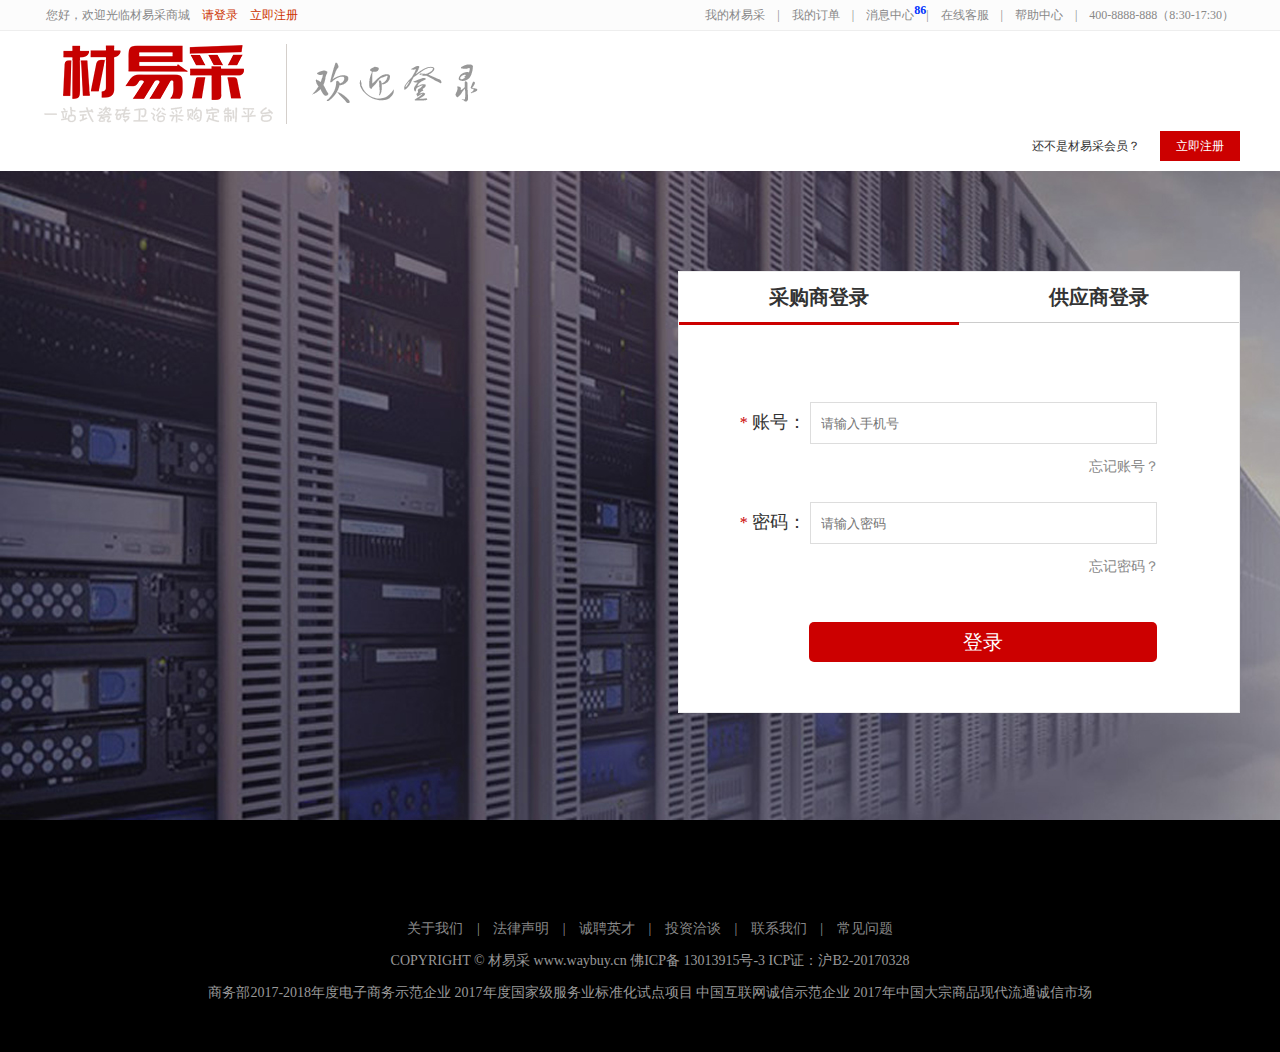
<file: login.html>
<!DOCTYPE html>
<html lang="zh">
<head>
    <meta charset="UTF-8">
    <title>登录——材易采</title>
    <link rel="stylesheet" href="css/header.css">
    <link rel="stylesheet" href="css/footer.css">
    <link rel="stylesheet" href="css/login.css">
</head>
<body>
<!--页面头部-->
<header>
    <!--顶部导航-->
    <nav class="topNav">
        <div class="w1200">
            <ul class="lt">
                <li>您好，欢迎光临材易采商城</li>
                <li><a href="#" style="color: #c30">请登录</a></li>
                <li><a href="register.html" style="color: #c30">立即注册</a></li>
            </ul>
            <ul class="rt">
                <li><a href="#">我的材易采</a></li>
                <li>|</li>
                <li><a href="#">我的订单</a></li>
                <li>|</li>
                <li class="padding-right:20px;">
                    <a href="#">
                        消息中心
                        <div class="msg_num">86</div>
                    </a>
                </li>
                <li>|</li>
                <li><a href="#">在线客服</a></li>
                <li>|</li>
                <li><a href="#">帮助中心</a></li>
                <li>|</li>
                <li>400-8888-888（8:30-17:30）</li>
            </ul>
        </div>
    </nav>
</header>
<!--登录页面 logo部分-->
<div class="login-img-box w1200">
    <a href="index.html"><img class="login-logo-img" src="img/login-logo.png" alt="欢迎登录"></a>
</div>
<!--注册按钮-->
<div class="login-register-box w1200">
    <div class="register">
        还不是材易采会员？<a href="register.html">立即注册</a>
    </div>
</div>
<!--主要内容-->
<div class="container-box">
    <!--登录表单-->
    <div class="container w1200">
        <div class="login-box">
            <div class="login-box-header">
                <div class="on">采购商登录</div>
                <div class="">供应商登录</div>
            </div>
            <div class="login-form">
                <ul>
                    <li>
                        <span><em>*</em> 账号：</span>
                        <input id="userName" name="userName" type="text" class="login-text" placeholder="请输入手机号">
                        <p><a href="#">忘记账号？</a></p>
                    </li>
                    <li>
                        <span><em>*</em> 密码：</span>
                        <input id="password" name="password" type="password" class="login-text" placeholder="请输入密码">
                        <p><a href="#">忘记密码？</a></p>
                    </li>
                    <li><a id="loginBtn" href="javascript:void(0);">登录</a></li>
                </ul>
            </div>
        </div>
    </div>
</div>
<!--页面底部-->
<footer>
    <!--底部导航-->
    <div class="foot_b">
        <div class="w1200">
            <!--版权信息-->
            <div class="copyright">
                <p>
                    <span><a href="#">关于我们</a></span>
                    <span>|</span>
                    <span><a href="#">法律声明</a></span>
                    <span>|</span>
                    <span><a href="#">诚聘英才</a></span>
                    <span>|</span>
                    <span><a href="#">投资洽谈</a></span>
                    <span>|</span>
                    <span><a href="#">联系我们</a></span>
                    <span>|</span>
                    <span><a href="#">常见问题</a></span>
                </p>
                <p>COPYRIGHT © 材易采 www.waybuy.cn 佛ICP备 13013915号-3 ICP证：沪B2-20170328</p>
                <p>商务部2017-2018年度电子商务示范企业 2017年度国家级服务业标准化试点项目 中国互联网诚信示范企业 2017年中国大宗商品现代流通诚信市场</p>
            </div>
        </div>
    </div>
</footer>
<script src="js/jquery-3.2.1.min.js"></script>
<script>
    'use strict';
    $(function () {
        $('.login-box-header>div').click(function () {
            $(this).addClass('on').siblings().removeClass('on');
            if ($(this).text() === '供应商登录') {
                $('#userName').attr('placeholder', '请输入企业名');
            } else {
                $('#userName').attr('placeholder', '请输入手机号');
            }
        })
    });
</script>
</body>
</html>
</file>
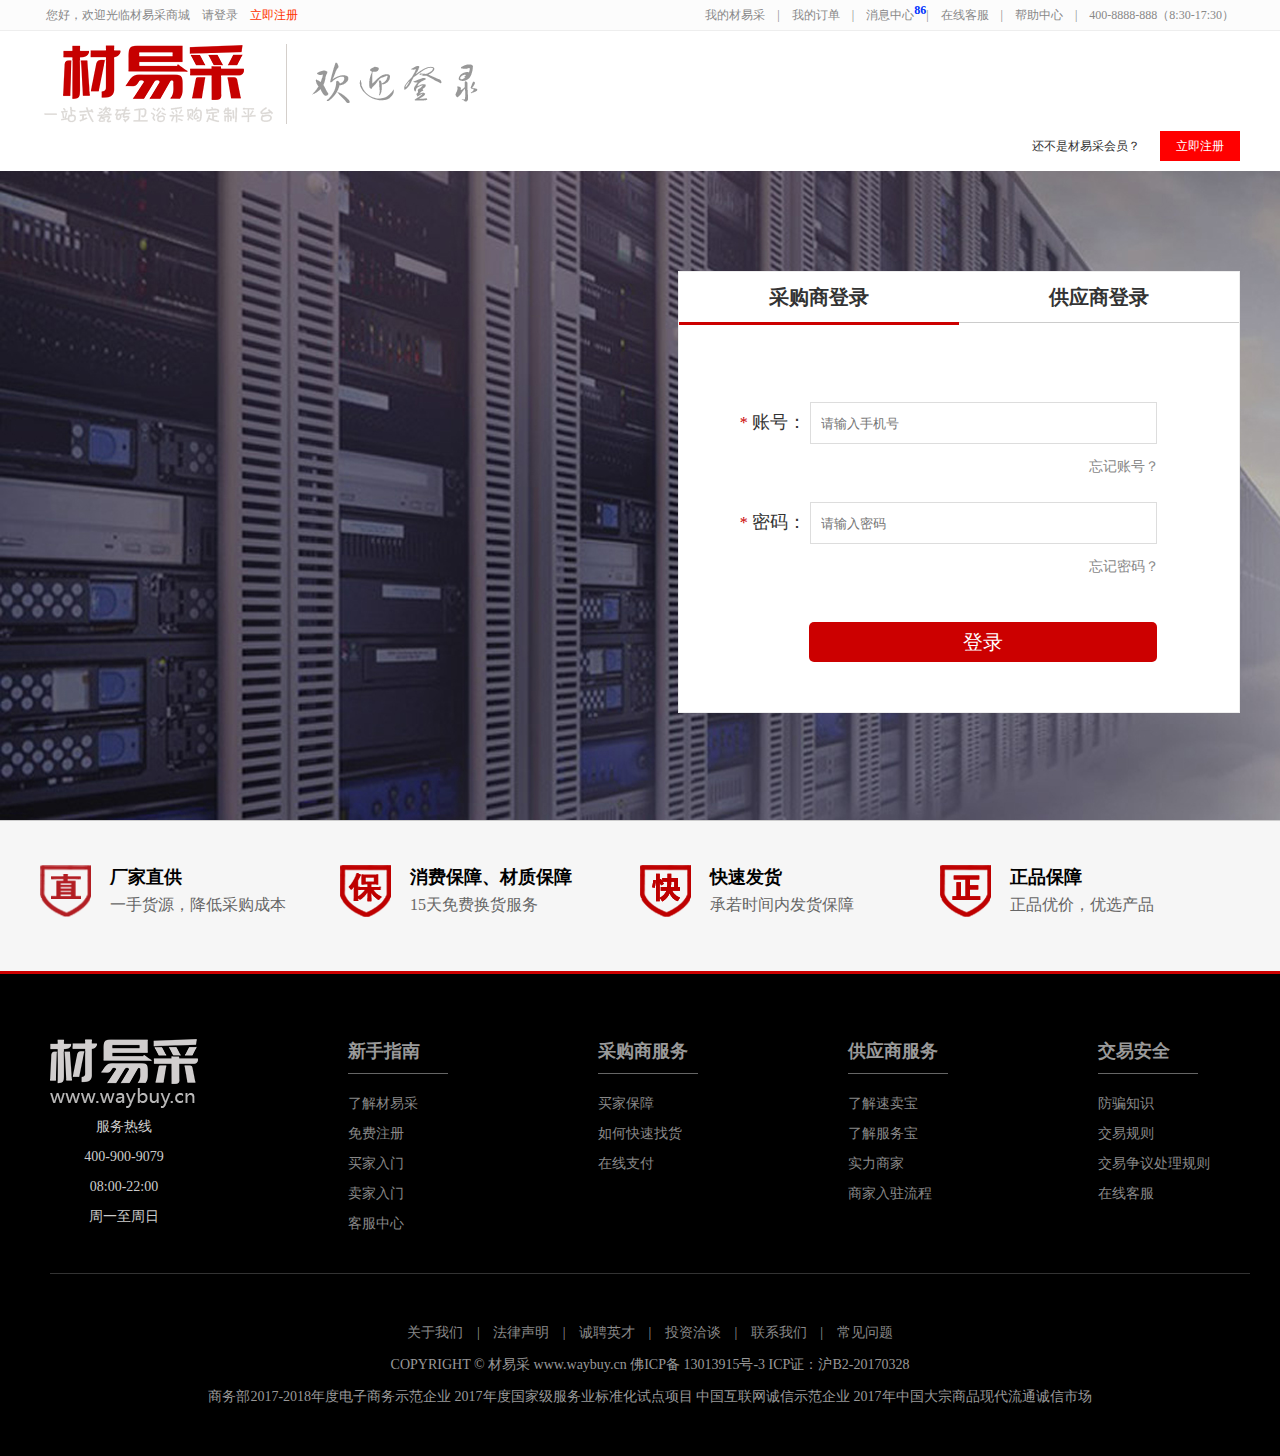
<file: Login.html>
<!DOCTYPE html>
<html lang="zh">
<head>
    <meta charset="UTF-8">
    <title>登录——材易采</title>
    <link rel="stylesheet" href="css/header.css">
    <link rel="stylesheet" href="css/footer.css">
    <link rel="stylesheet" href="css/Login.css">
</head>
<body>
<!--页面头部-->
<header>
    <!--顶部导航-->
    <nav class="topNav">
        <div class="w1200">
            <ul class="lt">
                <li>您好，欢迎光临材易采商城</li>
                <li><a href="#">请登录</a></li>
                <li><a href="#" style="color: #f30">立即注册</a></li>
            </ul>
            <ul class="rt">
                <li><a href="#">我的材易采</a></li>
                <li>|</li>
                <li><a href="#">我的订单</a></li>
                <li>|</li>
                <li class="padding-right:20px;">
                    <a href="#">
                        消息中心
                        <div class="msg_num">86</div>
                    </a>
                </li>
                <li>|</li>
                <li><a href="#">在线客服</a></li>
                <li>|</li>
                <li><a href="#">帮助中心</a></li>
                <li>|</li>
                <li>400-8888-888（8:30-17:30）</li>
            </ul>
        </div>
    </nav>
</header>
<!--登录页面 logo部分-->
<div class="login-img-box w1200">
    <a href="#"><img class="login-logo-img" src="img/login-logo.png" alt="欢迎登录"></a>
</div>
<!--注册按钮-->
<div class="login-register-box w1200">
    <div class="register">
        还不是材易采会员？<a href="#">立即注册</a>
    </div>
</div>
<!--主要内容-->
<div class="container-box">
    <!--登录表单-->
    <div class="container w1200">
        <div class="login-box">
            <div class="login-box-header">
                <div class="on">采购商登录</div>
                <div class="">供应商登录</div>
            </div>
            <div class="login-form">
                <ul>
                    <li>
                        <span><em>*</em> 账号：</span>
                        <input id="userName" name="userName" type="text" class="login-text" placeholder="请输入手机号">
                        <p><a href="#">忘记账号？</a></p>
                    </li>
                    <li>
                        <span><em>*</em> 密码：</span>
                        <input id="password" name="password" type="password" class="login-text" placeholder="请输入密码">
                        <p><a href="#">忘记密码？</a></p>
                    </li>
                    <li><a id="loginBtn" href="javascript:void(0);">登录</a></li>
                </ul>
            </div>
        </div>
    </div>
</div>
<!--页面底部-->
<footer>
    <!--直、保、快、正-->
    <div class="foot_a">
        <ul class="w1200 h150">
            <li>
                <span>厂家直供</span>
                <p>一手货源，降低采购成本</p>
            </li>
            <li>
                <img src="img/icon-bb.png" alt="">
                <span>消费保障、材质保障</span>
                <p>15天免费换货服务</p>
            </li>
            <li>
                <img src="img/icon-kk.png" alt="">
                <span>快速发货</span>
                <p>承若时间内发货保障</p>
            </li>
            <li style="margin-right: 0">
                <img src="img/icon-zzz.png" alt="">
                <span>正品保障</span>
                <p>正品优价，优选产品</p>
            </li>
        </ul>
    </div>
    <!--底部导航-->
    <div class="foot_b">
        <div class="w1200">
            <!--导航链接-->
            <ul class="group_list">
                <li class="group_item footer-logo">
                    <a href="#"><img src="img/footer-logo.png" alt="logo"></a>
                    <ul>
                        <li>服务热线</li>
                        <li>400-900-9079</li>
                        <li>08:00-22:00</li>
                        <li>周一至周日</li>
                    </ul>
                </li>
                <li class="group_item">
                    <h2>新手指南</h2>
                    <ul>
                        <li><a href="#">了解材易采</a></li>
                        <li><a href="#">免费注册</a></li>
                        <li><a href="#">买家入门</a></li>
                        <li><a href="#">卖家入门</a></li>
                        <li><a href="#">客服中心</a></li>
                    </ul>
                </li>
                <li class="group_item">
                    <h2>采购商服务</h2>
                    <ul>
                        <li><a href="#">买家保障</a></li>
                        <li><a href="#">如何快速找货</a></li>
                        <li><a href="#">在线支付</a></li>
                    </ul>
                </li>
                <li class="group_item">
                    <h2>供应商服务</h2>
                    <ul>
                        <li><a href="#">了解速卖宝</a></li>
                        <li><a href="#">了解服务宝</a></li>
                        <li><a href="#">实力商家</a></li>
                        <li><a href="#">商家入驻流程</a></li>
                    </ul>
                </li>
                <li class="group_item" style="margin-right: 0">
                    <h2>交易安全</h2>
                    <ul>
                        <li><a href="#">防骗知识</a></li>
                        <li><a href="#">交易规则</a></li>
                        <li><a href="#">交易争议处理规则</a></li>
                        <li><a href="#">在线客服</a></li>
                    </ul>
                </li>
            </ul>
            <!--版权信息-->
            <div class="copyright">
                <p>
                    <span><a href="#">关于我们</a></span>
                    <span>|</span>
                    <span><a href="#">法律声明</a></span>
                    <span>|</span>
                    <span><a href="#">诚聘英才</a></span>
                    <span>|</span>
                    <span><a href="#">投资洽谈</a></span>
                    <span>|</span>
                    <span><a href="#">联系我们</a></span>
                    <span>|</span>
                    <span><a href="#">常见问题</a></span>
                </p>
                <p>COPYRIGHT © 材易采 www.waybuy.cn 佛ICP备 13013915号-3 ICP证：沪B2-20170328</p>
                <p>商务部2017-2018年度电子商务示范企业 2017年度国家级服务业标准化试点项目 中国互联网诚信示范企业 2017年中国大宗商品现代流通诚信市场</p>
            </div>
        </div>
    </div>
</footer>
<script src="js/jquery-3.2.1.min.js"></script>
<script>
    'use strict';
    $(function () {
        $('.login-box-header>div').click(function () {
            $(this).addClass('on').siblings().removeClass('on');
            if ($(this).text() === '供应商登录') {
                $('#userName').attr('placeholder', '请输入企业名');
            } else {
                $('#userName').attr('placeholder', '请输入手机号');
            }
        })
    });
</script>
</body>
</html>
</file>
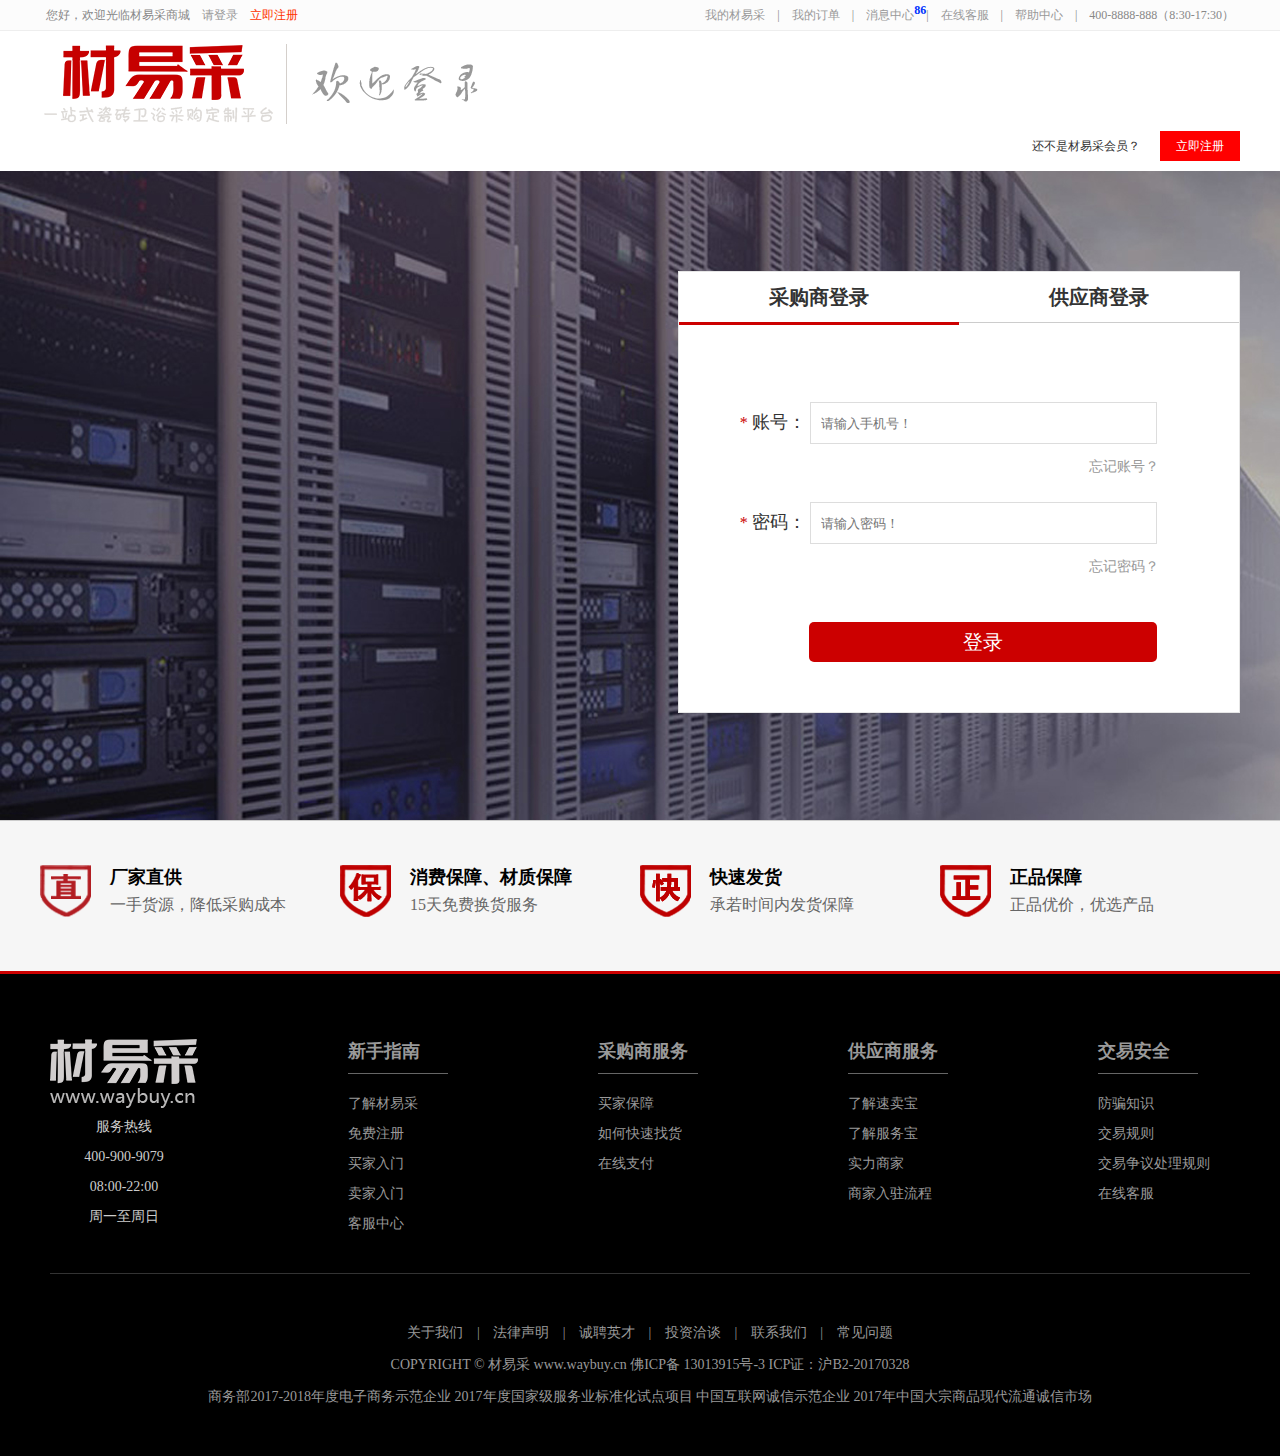
<file: LoginRegister.html>
<!DOCTYPE html>
<html lang="zh">
<head>
    <meta charset="UTF-8">
    <title>登录</title>
    <link rel="stylesheet" href="css/header.css">
    <link rel="stylesheet" href="css/footer.css">
    <link rel="stylesheet" href="css/LoginRegister.css">
</head>
<body>
<!--页面头部-->
<header>
    <!--顶部导航-->
    <nav class="topNav">
        <div class="w1200">
            <ul class="lt">
                <li>您好，欢迎光临材易采商城</li>
                <li><a href="#">请登录</a></li>
                <li><a href="#" style="color: #f30">立即注册</a></li>
            </ul>
            <ul class="rt">
                <li><a href="#">我的材易采</a></li>
                <li>|</li>
                <li><a href="#">我的订单</a></li>
                <li>|</li>
                <li class="padding-right:20px;">
                    <a href="#">
                        消息中心
                        <div class="msg_num">86</div>
                    </a>
                </li>
                <li>|</li>
                <li><a href="#">在线客服</a></li>
                <li>|</li>
                <li><a href="#">帮助中心</a></li>
                <li>|</li>
                <li>400-8888-888（8:30-17:30）</li>
            </ul>
        </div>
    </nav>
</header>
<!--logo部分-->
<div class="login-img-box w1200">
    <a href="#"><img class="login-logo-img" src="img/login-logo.png" alt="欢迎登录"></a>
</div>
<!--注册按钮-->
<div class="login-register-box w1200">
    <div class="register">
        还不是材易采会员？<a href="#">立即注册</a>
    </div>
</div>
<!--主要内容-->
<div class="container-box">
    <!--登录表单-->
    <div class="container w1200">
        <div class="login-box">
            <div class="login-box-header">
                <div class="on">采购商登录</div>
                <div class="">供应商登录</div>
            </div>
            <div class="login-box-container">
                <ul>
                    <li><span><em>*</em> 账号：</span>
                        <input id="userName" name="userName" type="text" class="login-text" placeholder="请输入手机号！">
                        <p><a href="#">忘记账号？</a></p>
                    </li>
                    <li><span><em>*</em> 密码：</span>
                        <input id="password" name="password" type="password" class="login-text" placeholder="请输入密码！">
                        <p><a href="#">忘记密码？</a></p>
                    </li>
                    <li><a id="loginBtn" href="javascript:void(0);">登录</a></li>
                </ul>
            </div>
        </div>
    </div>
</div>
<!--页面底部-->
<footer>
    <!--直、保、快、正-->
    <div class="foot_a">
        <ul class="w1200 h150">
            <li>
                <span>厂家直供</span>
                <p>一手货源，降低采购成本</p>
            </li>
            <li>
                <img src="img/icon-bb.png" alt="">
                <span>消费保障、材质保障</span>
                <p>15天免费换货服务</p>
            </li>
            <li>
                <img src="img/icon-kk.png" alt="">
                <span>快速发货</span>
                <p>承若时间内发货保障</p>
            </li>
            <li style="margin-right: 0">
                <img src="img/icon-zzz.png" alt="">
                <span>正品保障</span>
                <p>正品优价，优选产品</p>
            </li>
        </ul>
    </div>
    <!--底部导航-->
    <div class="foot_b">
        <div class="w1200">
            <!--导航链接-->
            <ul class="group_list">
                <li class="group_item footer-logo">
                    <a href="#"><img src="img/footer-logo.png" alt="logo"></a>
                    <ul>
                        <li>服务热线</li>
                        <li>400-900-9079</li>
                        <li>08:00-22:00</li>
                        <li>周一至周日</li>
                    </ul>
                </li>
                <li class="group_item">
                    <h2>新手指南</h2>
                    <ul>
                        <li><a href="#">了解材易采</a></li>
                        <li><a href="#">免费注册</a></li>
                        <li><a href="#">买家入门</a></li>
                        <li><a href="#">卖家入门</a></li>
                        <li><a href="#">客服中心</a></li>
                    </ul>
                </li>
                <li class="group_item">
                    <h2>采购商服务</h2>
                    <ul>
                        <li><a href="#">买家保障</a></li>
                        <li><a href="#">如何快速找货</a></li>
                        <li><a href="#">在线支付</a></li>
                    </ul>
                </li>
                <li class="group_item">
                    <h2>供应商服务</h2>
                    <ul>
                        <li><a href="#">了解速卖宝</a></li>
                        <li><a href="#">了解服务宝</a></li>
                        <li><a href="#">实力商家</a></li>
                        <li><a href="#">商家入驻流程</a></li>
                    </ul>
                </li>
                <li class="group_item" style="margin-right: 0">
                    <h2>交易安全</h2>
                    <ul>
                        <li><a href="#">防骗知识</a></li>
                        <li><a href="#">交易规则</a></li>
                        <li><a href="#">交易争议处理规则</a></li>
                        <li><a href="#">在线客服</a></li>
                    </ul>
                </li>
            </ul>
            <!--版权信息-->
            <div class="copyright">
                <p>
                    <span><a href="#">关于我们</a></span>
                    <span>|</span>
                    <span><a href="#">法律声明</a></span>
                    <span>|</span>
                    <span><a href="#">诚聘英才</a></span>
                    <span>|</span>
                    <span><a href="#">投资洽谈</a></span>
                    <span>|</span>
                    <span><a href="#">联系我们</a></span>
                    <span>|</span>
                    <span><a href="#">常见问题</a></span>
                </p>
                <p>COPYRIGHT © 材易采 www.waybuy.cn 佛ICP备 13013915号-3 ICP证：沪B2-20170328</p>
                <p>商务部2017-2018年度电子商务示范企业 2017年度国家级服务业标准化试点项目 中国互联网诚信示范企业 2017年中国大宗商品现代流通诚信市场</p>
            </div>
        </div>
    </div>
</footer>
<script src="js/jquery-3.2.1.min.js"></script>
<script>
    'use strict';
    $(function () {
        $('.login-box-header>div').click(function () {
            $(this).addClass('on').siblings().removeClass('on');
            if ($(this).text() === '供应商登录') {
                $('#userName').attr('placeholder', '请输入企业名！');
            } else {
                $('#userName').attr('placeholder', '请输入手机号！');
            }
        })
    });
</script>
</body>
</html>
</file>
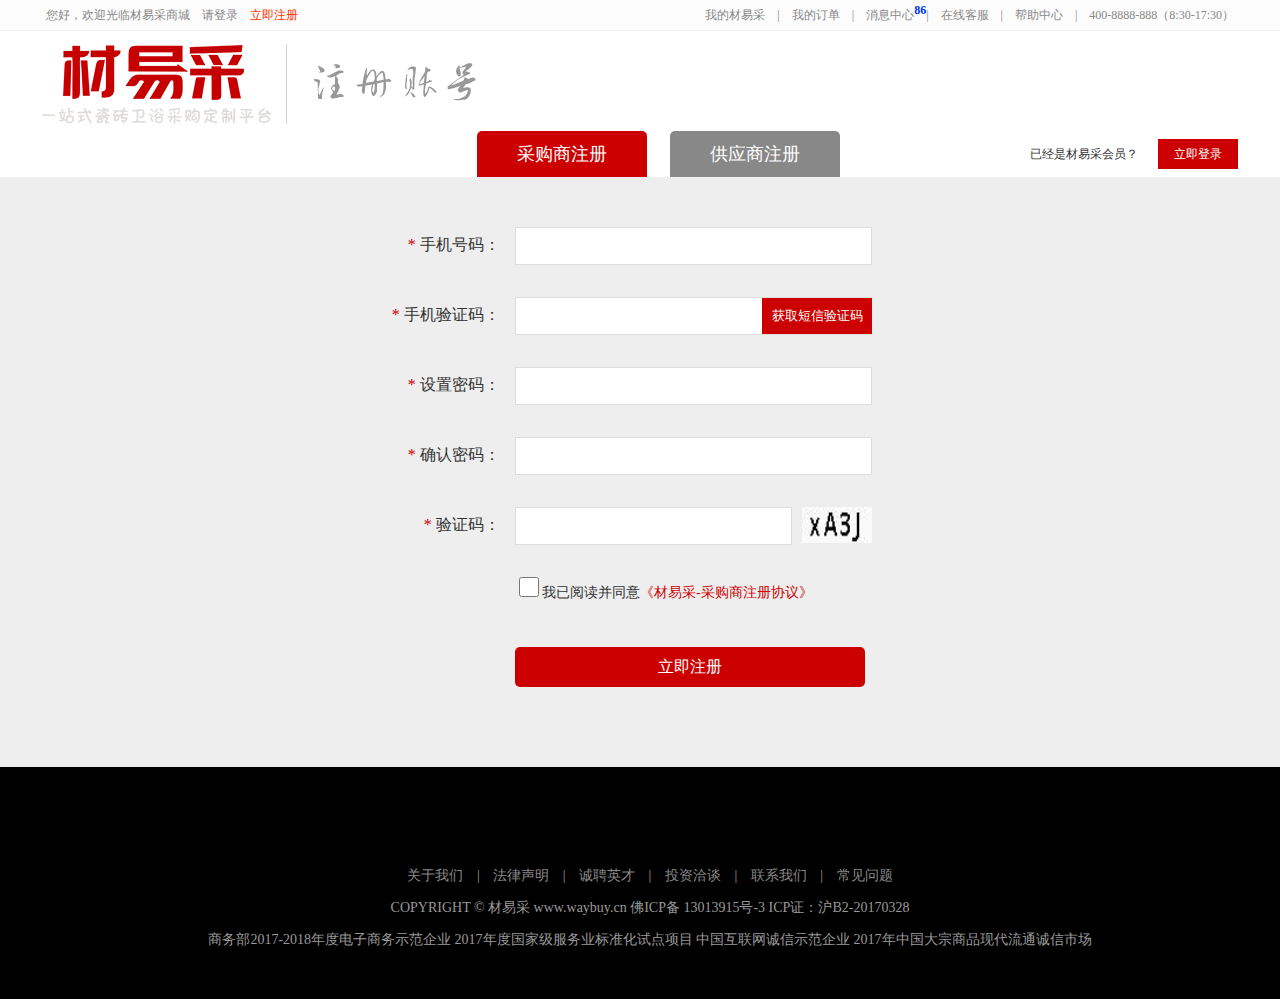
<file: Register.html>
<!DOCTYPE html>
<html lang="zh">
<head>
    <meta charset="UTF-8">
    <title>注册——材易采</title>
    <link rel="stylesheet" href="css/header.css">
    <link rel="stylesheet" href="css/footer.css">
    <link rel="stylesheet" href="css/Register.css">
</head>
<body>
<!--页面头部-->
<header>
    <!--顶部导航-->
    <nav class="topNav">
        <div class="w1200">
            <ul class="lt">
                <li>您好，欢迎光临材易采商城</li>
                <li><a href="#">请登录</a></li>
                <li><a href="#" style="color: #f30">立即注册</a></li>
            </ul>
            <ul class="rt">
                <li><a href="#">我的材易采</a></li>
                <li>|</li>
                <li><a href="#">我的订单</a></li>
                <li>|</li>
                <li class="padding-right:20px;">
                    <a href="#">
                        消息中心
                        <div class="msg_num">86</div>
                    </a>
                </li>
                <li>|</li>
                <li><a href="#">在线客服</a></li>
                <li>|</li>
                <li><a href="#">帮助中心</a></li>
                <li>|</li>
                <li>400-8888-888（8:30-17:30）</li>
            </ul>
        </div>
    </nav>
</header>
<!--注册页面 logo部分-->
<div class="register-img-box w1200">
    <a href="#"><img class="register-logo-img" src="img/regedit-logo.png" alt="注册账号"></a>
</div>
<!--采购商供应商注册切换-->
<div class="register-login-box w1200">
    <div class="register-left">
        <a href="javascript:void(0);" class="on">采购商注册</a>
        <a href="#" class="">供应商注册</a>
    </div>
    <div class="login-right">
        已经是材易采会员？<a href="#" class="loginBtn">立即登录</a>
    </div>
</div>
<!--主要内容-->
<div class="register-box">
    <!--注册表单-->
    <div class="register-form w500">
        <!--采购商注册-->
        <ul class="caigou">
            <li>
                <span><em>*</em>手机号码：</span><input type="text">
            </li>
            <li class="sms-captcha">
                <span><em>*</em>手机验证码：</span>
                <input type="text">
                <button>获取短信验证码</button>
            </li>
            <li>
                <span><em>*</em>设置密码：</span><input type="password">
            </li>
            <li>
                <span><em>*</em>确认密码：</span><input type="password">
            </li>
            <li class="pic-captcha">
                <span><em>*</em>验证码：</span>
                <input type="text">
                <a href="#"><img src="img/captcha.jpg"></a>
            </li>
            <li>
                <span></span>
                <p><input type="checkbox">我已阅读并同意<a href="#">《材易采-采购商注册协议》</a></p></li>
            <li style="padding-bottom: 50px">
                <span></span>
                <a id="registerBtn" href="javascript:void(0);">立即注册</a>
            </li>
        </ul>
        <!--供应商注册-->
        <ul class="gongying">
            <li><span><em>*</em>企业账号：</span><input type="text"></li>
            <li><span><em>*</em>设置密码：</span><input type="password"></li>
            <li><span><em>*</em>确认密码：</span><input type="password"></li>
            <li><span><em>*</em>企业名称：</span><input type="text" placeholder="请输入企业的名称，与企业执照一致"></li>
            <li><span><em>*</em>联 系 人：</span><input type="text"></li>
            <li><span><em>*</em>联系电话：</span><input type="text"></li>
            <li><span><em>*</em>邮箱账号：</span><input type="text"></li>
            <li style="height: 100px">
                <span><em>*</em>企业资料：</span>
                <div class="file-img"><input type="file"></div>
                <p>可上传贵企业的三证信息，以及其他相关入驻资料，方便我们尽快处理您的入驻申请。</p>
            </li>
            <li style="margin-top: 20px;padding-bottom: 50px;">
                <span></span>
                <a id="regBtn" href="javascript:void(0);" class="btn btnY">提交</a>
                <a id="clsBtn" href="javascript:void(0);" class="btn btnN">取消</a>
            </li>
        </ul>
    </div>
</div>
<!--页面底部-->
<footer>
    <div class="foot_b">
        <div class="w1200">
            <!--版权信息-->
            <div class="copyright">
                <p>
                    <span><a href="#">关于我们</a></span>
                    <span>|</span>
                    <span><a href="#">法律声明</a></span>
                    <span>|</span>
                    <span><a href="#">诚聘英才</a></span>
                    <span>|</span>
                    <span><a href="#">投资洽谈</a></span>
                    <span>|</span>
                    <span><a href="#">联系我们</a></span>
                    <span>|</span>
                    <span><a href="#">常见问题</a></span>
                </p>
                <p>COPYRIGHT © 材易采 www.waybuy.cn 佛ICP备 13013915号-3 ICP证：沪B2-20170328</p>
                <p>商务部2017-2018年度电子商务示范企业 2017年度国家级服务业标准化试点项目 中国互联网诚信示范企业 2017年中国大宗商品现代流通诚信市场</p>
            </div>
        </div>
    </div>
</footer>
<script src="js/jquery-3.2.1.min.js"></script>
<script>
    $(function () {
        $('.register-left>a').click(function () {
            $(this).addClass('on').siblings().removeClass('on');
            if ($(this).text() === '供应商注册') {
                $('.caigou').css('display', 'none');
                $('.gongying').css('display', 'block');
            } else {
                $('.caigou').css('display', 'block');
                $('.gongying').css('display', 'none');
            }
        })
    });
</script>
</body>
</html>
</file>
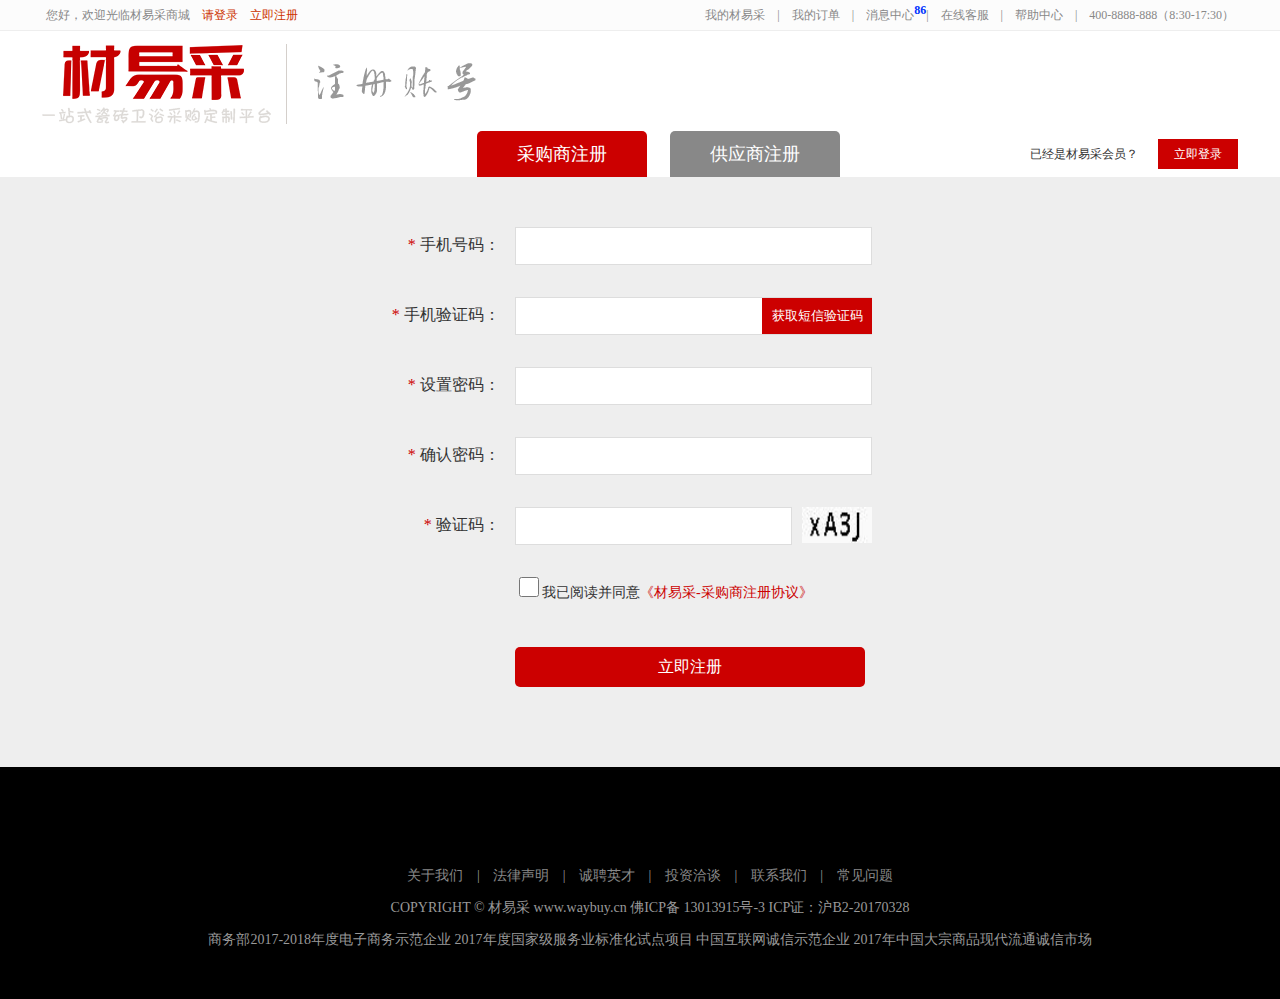
<file: register.html>
<!DOCTYPE html>
<html lang="zh">
<head>
    <meta charset="UTF-8">
    <title>注册——材易采</title>
    <link rel="stylesheet" href="css/header.css">
    <link rel="stylesheet" href="css/footer.css">
    <link rel="stylesheet" href="css/register.css">
</head>
<body>
<!--页面头部-->
<header>
    <!--顶部导航-->
    <nav class="topNav">
        <div class="w1200">
            <ul class="lt">
                <li>您好，欢迎光临材易采商城</li>
                <li><a href="login.html" style="color: #c30">请登录</a></li>
                <li><a href="#" style="color: #c30">立即注册</a></li>
            </ul>
            <ul class="rt">
                <li><a href="#">我的材易采</a></li>
                <li>|</li>
                <li><a href="#">我的订单</a></li>
                <li>|</li>
                <li class="padding-right:20px;">
                    <a href="#">
                        消息中心
                        <div class="msg_num">86</div>
                    </a>
                </li>
                <li>|</li>
                <li><a href="#">在线客服</a></li>
                <li>|</li>
                <li><a href="#">帮助中心</a></li>
                <li>|</li>
                <li>400-8888-888（8:30-17:30）</li>
            </ul>
        </div>
    </nav>
</header>
<!--注册页面 logo部分-->
<div class="register-img-box w1200">
    <a href="index.html"><img class="register-logo-img" src="img/regedit-logo.png" alt="注册账号"></a>
</div>
<!--采购商供应商注册切换-->
<div class="register-login-box w1200">
    <div class="register-left">
        <a href="javascript:void(0);" class="on">采购商注册</a>
        <a href="#" class="">供应商注册</a>
    </div>
    <!--登录按钮-->
    <div class="login-right">
        已经是材易采会员？<a href="login.html" class="loginBtn">立即登录</a>
    </div>
</div>
<!--主要内容-->
<div class="register-box">
    <!--注册表单-->
    <div class="register-form w500">
        <!--采购商注册-->
        <ul class="caigou">
            <li>
                <span><em>*</em>手机号码：</span><input type="text">
            </li>
            <li class="sms-captcha">
                <span><em>*</em>手机验证码：</span>
                <input type="text">
                <button>获取短信验证码</button>
            </li>
            <li>
                <span><em>*</em>设置密码：</span><input type="password">
            </li>
            <li>
                <span><em>*</em>确认密码：</span><input type="password">
            </li>
            <li class="pic-captcha">
                <span><em>*</em>验证码：</span>
                <input type="text">
                <a href="#"><img src="img/captcha.jpg"></a>
            </li>
            <li>
                <span></span>
                <p><input type="checkbox">我已阅读并同意<a href="#">《材易采-采购商注册协议》</a></p></li>
            <li style="padding-bottom: 50px">
                <span></span>
                <a id="registerBtn" href="javascript:void(0);">立即注册</a>
            </li>
        </ul>
        <!--供应商注册-->
        <ul class="gongying">
            <li><span><em>*</em>企业账号：</span><input type="text"></li>
            <li><span><em>*</em>设置密码：</span><input type="password"></li>
            <li><span><em>*</em>确认密码：</span><input type="password"></li>
            <li><span><em>*</em>企业名称：</span><input type="text" placeholder="请输入企业的名称，与企业执照一致"></li>
            <li><span><em>*</em>联 系 人：</span><input type="text"></li>
            <li><span><em>*</em>联系电话：</span><input type="text"></li>
            <li><span><em>*</em>邮箱账号：</span><input type="text"></li>
            <li style="height: 100px">
                <span><em>*</em>企业资料：</span>
                <div class="file-img"><input type="file"></div>
                <p>可上传贵企业的三证信息，以及其他相关入驻资料，方便我们尽快处理您的入驻申请。</p>
            </li>
            <li style="margin-top: 20px;padding-bottom: 50px;">
                <span></span>
                <a id="regBtn" href="javascript:void(0);" class="btn btnY">提交</a>
                <a id="clsBtn" href="javascript:void(0);" class="btn btnN">取消</a>
            </li>
        </ul>
    </div>
</div>
<!--页面底部-->
<footer>
    <div class="foot_b">
        <div class="w1200">
            <!--版权信息-->
            <div class="copyright">
                <p>
                    <span><a href="#">关于我们</a></span>
                    <span>|</span>
                    <span><a href="#">法律声明</a></span>
                    <span>|</span>
                    <span><a href="#">诚聘英才</a></span>
                    <span>|</span>
                    <span><a href="#">投资洽谈</a></span>
                    <span>|</span>
                    <span><a href="#">联系我们</a></span>
                    <span>|</span>
                    <span><a href="#">常见问题</a></span>
                </p>
                <p>COPYRIGHT © 材易采 www.waybuy.cn 佛ICP备 13013915号-3 ICP证：沪B2-20170328</p>
                <p>商务部2017-2018年度电子商务示范企业 2017年度国家级服务业标准化试点项目 中国互联网诚信示范企业 2017年中国大宗商品现代流通诚信市场</p>
            </div>
        </div>
    </div>
</footer>
<script src="js/jquery-3.2.1.min.js"></script>
<script>
    $(function () {
        $('.register-left>a').click(function () {
            $(this).addClass('on').siblings().removeClass('on');
            if ($(this).text() === '供应商注册') {
                $('.caigou').css('display', 'none');
                $('.gongying').css('display', 'block');
            } else {
                $('.caigou').css('display', 'block');
                $('.gongying').css('display', 'none');
            }
        })
    });
</script>
</body>
</html>
</file>
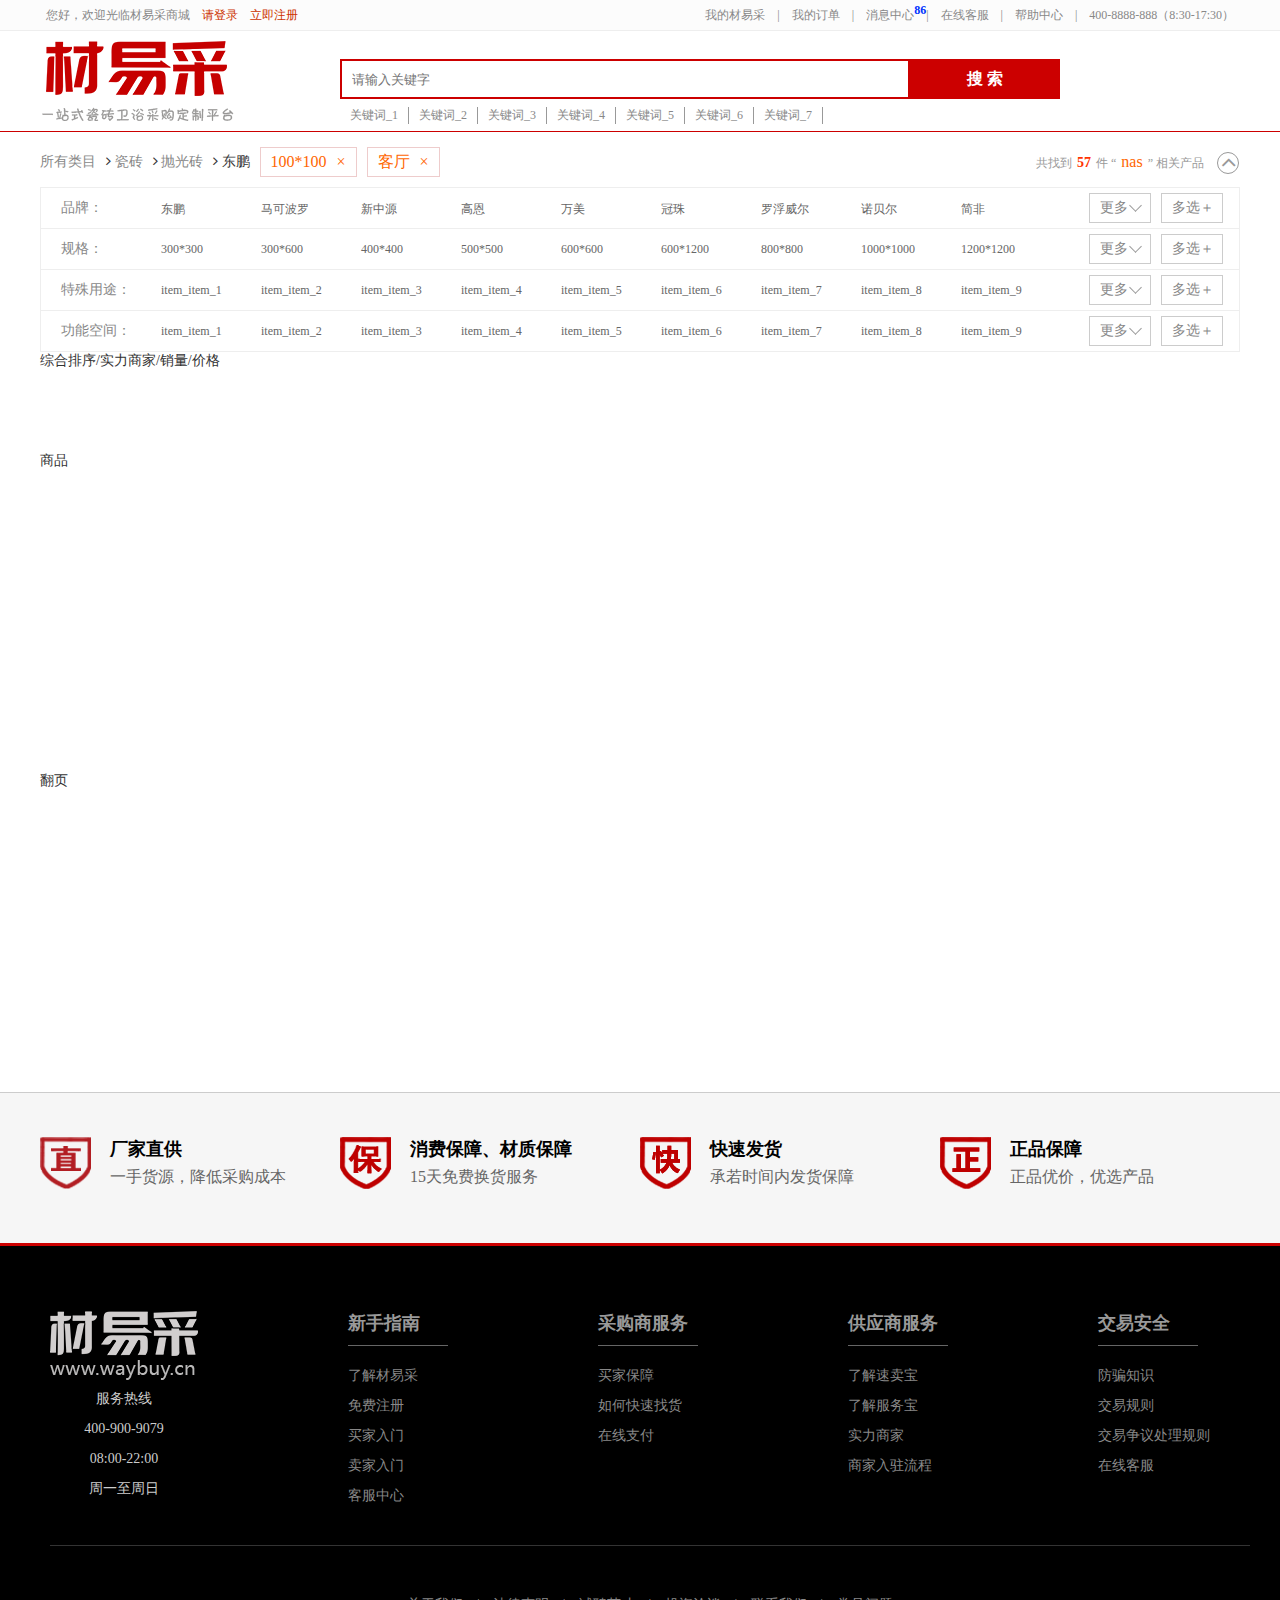
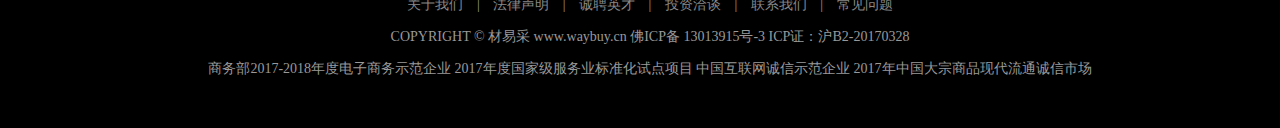
<file: searchgoods.html>
<!DOCTYPE html>
<html lang="en">
<head>
    <meta charset="UTF-8">
    <title>产品搜索页</title>
    <link rel="stylesheet" href="css/header.css">
    <link rel="stylesheet" href="css/footer.css">
    <link rel="stylesheet" href="css/font-awesome.min.css">
    <link rel="stylesheet" href="css/searchgoods.css">
</head>
<body>
<!--页面头部-->
<header>
    <!--顶部导航-->
    <nav class="topNav">
        <div class="w1200">
            <ul class="lt">
                <li>您好，欢迎光临材易采商城</li>
                <li><a href="login.html" style="color: #c30">请登录</a></li>
                <li><a href="register.html" style="color: #c30">立即注册</a></li>
            </ul>
            <ul class="rt">
                <li><a href="#">我的材易采</a></li>
                <li>|</li>
                <li><a href="#">我的订单</a></li>
                <li>|</li>
                <li class="padding-right:20px;"><a href="#">消息中心
                    <div class="msg_num">86</div>
                </a></li>
                <li>|</li>
                <li><a href="#">在线客服</a></li>
                <li>|</li>
                <li><a href="#">帮助中心</a></li>
                <li>|</li>
                <li>400-8888-888（8:30-17:30）</li>
            </ul>
        </div>
    </nav>
    <!--logo、搜索部分-->
    <div class="logo_search" id="logoSearch">
        <div class="w1200 h60">
            <!--logo-->
            <div class="logo">
                <a href="index.html"></a>
            </div>
            <!--搜索框-->
            <div class="search_box">
                <input type="text" placeholder="请输入关键字">
                <a class="search_btn" href="#">搜 索</a>
            </div>
            <div class="search_key_word">
                <ul>
                    <li><a href="#">关键词_1</a></li>
                    <li><a href="#">关键词_2</a></li>
                    <li><a href="#">关键词_3</a></li>
                    <li><a href="#">关键词_4</a></li>
                    <li><a href="#">关键词_5</a></li>
                    <li><a href="#">关键词_6</a></li>
                    <li><a href="#">关键词_7</a></li>
                </ul>
            </div>
        </div>
    </div>
</header>
<!--搜索页面主体部分-->
<div class="container w1200">
    <!--搜索内容筛选-->
    <div class="search_layout_block">
        <!--面包屑导航-->
        <div class="search_breadcrumb">
            <div class="search_breadcrumb_l">
                <ul class="search_widget_path">
                    <li>
                        <a href="#">所有类目</a>
                    </li>
                    <li>
                        <i class="fa fa-angle-right"></i>
                        <a href="#">瓷砖</a>
                    </li>
                    <li>
                        <i class="fa fa-angle-right"></i>
                        <a href="#">抛光砖</a>
                    </li>
                    <li>
                        <i class="fa fa-angle-right"></i>
                        <span>东鹏</span>
                    </li>
                </ul>
                <ul class="search_widget_features">
                    <li><a href="#"><span>100*100</span><span class="close">×</span></a></li>
                    <li><a href="#"><span>客厅</span><span class="close">×</span></a></li>
                </ul>
            </div>
            <!--共找到X件 “XXX” 相关产品-->
            <div class="search_breadcrumb_r">
                共找到<em>57</em>件 “<span>nas</span>” 相关产品
            </div>
        </div>
        <!--筛选条件 品牌、规格、用途、功能-->
        <div class="search_module">
            <!--收起/展开筛选按钮-->
            <div class="fa fa-angle-up search_widget_switch" title="收起筛选"></div>
            <!--品牌-->
            <div class="widget_items_row row_height">
                <div class="widget_items_title">品牌：</div>
                <div class="widget_items_control">
                    <a href="#" class="btn_more"><span>更多</span><i class="btn_icon deg45"></i></a>
                    <a href="#" class="btn_multi"><span>多选＋</span></a>
                </div>
                <ul class="widget_items">
                    <li><a href="#">东鹏</a></li>
                    <li><a href="#">马可波罗</a></li>
                    <li><a href="#">新中源</a></li>
                    <li><a href="#">高恩</a></li>
                    <li><a href="#">万美</a></li>
                    <li><a href="#">冠珠</a></li>
                    <li><a href="#">罗浮威尔</a></li>
                    <li><a href="#">诺贝尔</a></li>
                    <li><a href="#">简非</a></li>
                    <li><a href="#">LOLA/楼兰</a></li>
                    <li><a href="#">宝润（瓷砖）</a></li>
                </ul>
            </div>
            <!--规格-->
            <div class="widget_items_row row_height">
                <div class="widget_items_title">规格：</div>
                <div class="widget_items_control">
                    <a href="#" class="btn_more"><span>更多</span><i class="btn_icon deg45"></i></a>
                    <a href="#" class="btn_multi"><span>多选＋</span></a>
                </div>
                <ul class="widget_items">
                    <li><a href="#">300*300</a></li>
                    <li><a href="#">300*600</a></li>
                    <li><a href="#">400*400</a></li>
                    <li><a href="#">500*500</a></li>
                    <li><a href="#">600*600</a></li>
                    <li><a href="#">600*1200</a></li>
                    <li><a href="#">800*800</a></li>
                    <li><a href="#">1000*1000</a></li>
                    <li><a href="#">1200*1200</a></li>
                </ul>
            </div>
            <!--特殊用途-->
            <div class="widget_items_row row_height">
                <div class="widget_items_title">特殊用途：</div>
                <div class="widget_items_control">
                    <a href="#" class="btn_more"><span>更多</span><i class="btn_icon deg45"></i></a>
                    <a href="#" class="btn_multi"><span>多选＋</span></a>
                </div>
                <ul class="widget_items">
                    <li><a href="#">item_item_1</a></li>
                    <li><a href="#">item_item_2</a></li>
                    <li><a href="#">item_item_3</a></li>
                    <li><a href="#">item_item_4</a></li>
                    <li><a href="#">item_item_5</a></li>
                    <li><a href="#">item_item_6</a></li>
                    <li><a href="#">item_item_7</a></li>
                    <li><a href="#">item_item_8</a></li>
                    <li><a href="#">item_item_9</a></li>
                    <li><a href="#">item_item_10</a></li>
                    <li><a href="#">item_item_11</a></li>
                    <li><a href="#">item_item_12</a></li>
                    <li><a href="#">item_item_13</a></li>
                    <li><a href="#">item_item_14</a></li>
                    <li><a href="#">item_item_15</a></li>
                    <li><a href="#">item_item_1</a></li>
                    <li><a href="#">item_item_2</a></li>
                    <li><a href="#">item_item_3</a></li>
                    <li><a href="#">item_item_4</a></li>
                    <li><a href="#">item_item_5</a></li>
                    <li><a href="#">item_item_6</a></li>
                    <li><a href="#">item_item_7</a></li>
                    <li><a href="#">item_item_8</a></li>
                    <li><a href="#">item_item_9</a></li>
                    <li><a href="#">item_item_10</a></li>
                    <li><a href="#">item_item_11</a></li>
                    <li><a href="#">item_item_12</a></li>
                    <li><a href="#">item_item_13</a></li>
                    <li><a href="#">item_item_14</a></li>
                    <li><a href="#">item_item_15</a></li>
                </ul>
            </div>
            <!--功能空间-->
            <div class="widget_items_row row_height">
                <div class="widget_items_title">功能空间：</div>
                <div class="widget_items_control">
                    <a href="#" class="btn_more"><span>更多</span><i class="btn_icon deg45"></i></a>
                    <a href="#" class="btn_multi"><span>多选＋</span></a>
                </div>
                <ul class="widget_items">
                    <li><a href="#">item_item_1</a></li>
                    <li><a href="#">item_item_2</a></li>
                    <li><a href="#">item_item_3</a></li>
                    <li><a href="#">item_item_4</a></li>
                    <li><a href="#">item_item_5</a></li>
                    <li><a href="#">item_item_6</a></li>
                    <li><a href="#">item_item_7</a></li>
                    <li><a href="#">item_item_8</a></li>
                    <li><a href="#">item_item_9</a></li>
                    <li><a href="#">item_item_10</a></li>
                    <li><a href="#">item_item_11</a></li>
                    <li><a href="#">item_item_12</a></li>
                    <li><a href="#">item_item_13</a></li>
                    <li><a href="#">item_item_14</a></li>
                    <li><a href="#">item_item_15</a></li>
                    <li><a href="#">item_item_1</a></li>
                    <li><a href="#">item_item_2</a></li>
                    <li><a href="#">item_item_3</a></li>
                    <li><a href="#">item_item_4</a></li>
                    <li><a href="#">item_item_5</a></li>
                    <li><a href="#">item_item_6</a></li>
                    <li><a href="#">item_item_7</a></li>
                    <li><a href="#">item_item_8</a></li>
                    <li><a href="#">item_item_9</a></li>
                    <li><a href="#">item_item_10</a></li>
                    <li><a href="#">item_item_11</a></li>
                    <li><a href="#">item_item_12</a></li>
                    <li><a href="#">item_item_13</a></li>
                    <li><a href="#">item_item_14</a></li>
                    <li><a href="#">item_item_15</a></li>
                </ul>
            </div>
        </div>
        <!--排序-->
        <div>
            综合排序/实力商家/销量/价格
        </div>
    </div>
    <!--搜索结果展示-->
    <div>商品</div>
    <!--翻页-->
    <div>翻页</div>
</div>

<!--页面底部-->
<footer>
    <!--直、保、快、正-->
    <div class="foot_a">
        <ul class="w1200 h150">
            <li>
                <span>厂家直供</span>
                <p>一手货源，降低采购成本</p>
            </li>
            <li>
                <img src="img/icon-bb.png" alt="">
                <span>消费保障、材质保障</span>
                <p>15天免费换货服务</p>
            </li>
            <li>
                <img src="img/icon-kk.png" alt="">
                <span>快速发货</span>
                <p>承若时间内发货保障</p>
            </li>
            <li style="margin-right: 0">
                <img src="img/icon-zzz.png" alt="">
                <span>正品保障</span>
                <p>正品优价，优选产品</p>
            </li>
        </ul>
    </div>
    <!--底部导航-->
    <div class="foot_b">
        <div class="w1200">
            <!--导航链接-->
            <ul class="group_list">
                <li class="group_item footer-logo">
                    <a href="#"><img src="img/footer-logo.png" alt="logo"></a>
                    <ul>
                        <li>服务热线</li>
                        <li>400-900-9079</li>
                        <li>08:00-22:00</li>
                        <li>周一至周日</li>
                    </ul>
                </li>
                <li class="group_item">
                    <h2>新手指南</h2>
                    <ul>
                        <li><a href="#">了解材易采</a></li>
                        <li><a href="#">免费注册</a></li>
                        <li><a href="#">买家入门</a></li>
                        <li><a href="#">卖家入门</a></li>
                        <li><a href="#">客服中心</a></li>
                    </ul>
                </li>
                <li class="group_item">
                    <h2>采购商服务</h2>
                    <ul>
                        <li><a href="#">买家保障</a></li>
                        <li><a href="#">如何快速找货</a></li>
                        <li><a href="#">在线支付</a></li>
                    </ul>
                </li>
                <li class="group_item">
                    <h2>供应商服务</h2>
                    <ul>
                        <li><a href="#">了解速卖宝</a></li>
                        <li><a href="#">了解服务宝</a></li>
                        <li><a href="#">实力商家</a></li>
                        <li><a href="#">商家入驻流程</a></li>
                    </ul>
                </li>
                <li class="group_item" style="margin-right: 0">
                    <h2>交易安全</h2>
                    <ul>
                        <li><a href="#">防骗知识</a></li>
                        <li><a href="#">交易规则</a></li>
                        <li><a href="#">交易争议处理规则</a></li>
                        <li><a href="#">在线客服</a></li>
                    </ul>
                </li>
            </ul>
            <!--版权信息-->
            <div class="copyright">
                <p>
                    <span><a href="#">关于我们</a></span>
                    <span>|</span>
                    <span><a href="#">法律声明</a></span>
                    <span>|</span>
                    <span><a href="#">诚聘英才</a></span>
                    <span>|</span>
                    <span><a href="#">投资洽谈</a></span>
                    <span>|</span>
                    <span><a href="#">联系我们</a></span>
                    <span>|</span>
                    <span><a href="#">常见问题</a></span>
                </p>
                <p>COPYRIGHT © 材易采 www.waybuy.cn 佛ICP备 13013915号-3 ICP证：沪B2-20170328</p>
                <p>商务部2017-2018年度电子商务示范企业 2017年度国家级服务业标准化试点项目 中国互联网诚信示范企业 2017年中国大宗商品现代流通诚信市场</p>
            </div>
        </div>
    </div>
</footer>
<script src="js/jquery-3.2.1.min.js"></script>
<script>
    /**
     * 展开折叠按钮文字及图标切换
     */
    //更多/隐藏 按钮
    $('.btn_more').click(function () {
        var span = $(this).children('span');
        span.text(span.text() === '更多' ? '隐藏' : '更多');
        $(this).children('i').toggleClass('deg225');
        $(this).parent().parent().toggleClass('row_height');
    });
    //多选/确定、取消 按钮
    $('.btn_multi').click(function () {
        var span = $(this).children('span');
        span.text(span.text() === '多选＋' ? '取消－' : '多选＋');
        $('.btn_more').html('确定');
        $(this).parent().parent().toggleClass('row_height');
        if(span.text()==='取消'){

        }
    });
</script>
</body>
</html>
</file>
<file: css/header.css>
html, body, ul {
    margin: 0;
    padding: 0;
    color: #333;
    font-size: 12px;
    list-style: none;
}

a {
    color: #888;
    text-decoration: none;
}

a:hover {
    color: #f30;
}

/******************************页面头部******************************/
header {
    width: 100%;
}

/*头部的登录注册、搜索、导航的宽度为1200px像素*/
.w1200 {
    margin: auto;
    width: 1200px;
}

/*****************顶部灰色背景部分*****************/
.topNav {
    width: 100%;
    height: 30px;
    background: #fcfcfc;
    border-bottom: 1px solid #eee;
}

/*顶部的导航部分*/
.topNav .lt, .topNav .rt {
    color: #888;
    height: 30px;
    line-height: 30px;
}

/*左侧 登录注册*/
.lt {
    float: left;
}

.lt > li {
    float: left;
    padding: 0 6px;
}

/*右侧 帮助中心*/
.rt {
    float: right;
}

.rt > li {
    float: left;
    padding: 0 6px;
    position: relative;
}

.rt > li > a > .msg_num {
    position: absolute;
    top: 0;
    right: -10px;
    width: 20px;
    height: 20px;
    line-height: 20px;
    text-align: center;
    font-weight: 600;
    color: #03f;
    border-radius: 10px;
}
</file>
<file: css/footer.css>
/******************************页面底部******************************/

.foot_a {
    /*background: #ddd;*/
    background: rgba(225, 225, 225, 0.3);
    border-top: 1px solid #ccc;
    border-bottom: 3px solid #c00;
}

.foot_a .h150 {
    height: 150px;
    color: #ff0;
}

.foot_a ul li {
    float: left;
    top: 44px;
    width: 300px;
    height: 52px;
    color: #000;
    position: relative;
}

.foot_a ul li:nth-child(1) {
    background: url("../img/icon-zz.png") no-repeat;
}

.foot_a ul li:nth-child(2) {
    background: url("../img/icon-bb.png") no-repeat;
}

.foot_a ul li:nth-child(3) {
    background: url("../img/icon-kk.png") no-repeat;
}

.foot_a ul li:nth-child(4) {
    background: url("../img/icon-zzz.png") no-repeat;
}

.foot_a li span {
    position: absolute;
    left: 70px;
    font-size: 18px;
    font-weight: 900;
}

.foot_a li p {
    position: absolute;
    top: 30px;
    left: 70px;
    font-size: 16px;
    margin: 0;
    color: #666;
}

/*底部导航*/
.foot_b {
    background: #000;
}

.foot_b > div {
    padding: 50px;
}

.group_list {
    width: 100%;
    height: 249px;
    border-bottom: 1px solid #333;
}

.group_item {
    float: left;
    margin-right: 150px;
}

.group_item > ul > li {
    height: 30px;
    line-height: 30px;
    font-size: 14px;
}

.footer-logo {
    margin-top: 15px;
    text-align: center;
}

.footer-logo li {
    color: #ccc;
}

.group_list h2 {
    color: #999;
    width: 100px;
    padding-bottom: 10px;
    border-bottom: 1px solid #666;
}

/*底部版权信息*/
.copyright {
    text-align: center;
    font-size: 14px;
    margin-top: 50px;
}

.copyright span {
    margin: 0 5px;
}

.copyright > p {
    color: #999;
    margin-bottom: 0;
}
</file>
<file: css/login.css>
/*登录页面 logo部分*/
.login-img-box {
    height: 100px;
}

.login-logo-img {
    width: 438px;
    height: 86px;
    margin-top: 10px;
}

/*注册按钮*/
.login-register-box {
    height: 40px;
}

.login-register-box > .register {
    float: right;
    height: 30px;
    line-height: 30px;
}

.login-register-box > .register > a {
    display: inline-block;
    width: 80px;
    text-align: center;
    margin-left: 20px;
    color: #fff;
    background: #c00;
}
.login-register-box > .register > a:active{
    background: #f00;
}
/******************************登录表单******************************/
.container-box {
    height: 649px;
    background: url(../img/login-bg.jpg) no-repeat;
}

.container-box > .container {
    padding-top: 100px;
}

/*登录表单容器*/
.login-box {
    width: 560px;
    height: 440px;
    float: right;
    background: #fff;
    border: 1px solid #eee;
}

/*登录表单头部*/
.login-box-header > div {
    width: 280px;
    height: 50px;
    line-height: 50px;
    text-align: center;
    font-size: 20px;
    font-weight: 600;
    border-bottom: 1px solid #ccc;
    cursor: pointer;
    float: left;
}

.login-box-header > .on {
    border-bottom: 3px solid #c00;
}

.login-form ul {
    width: 420px;
    margin-top: 130px;
    margin-left: 60px;
}

.login-form li {
    height: 80px;
    margin-top: 20px;
    font-size: 18px;
}

.login-form li span em {
    color: #c00;
    font-size: 16px;
}

.login-form input {
    height: 40px;
    width: 325px;
    padding: 0 10px;
    border: 1px solid #ddd;
    outline: none;
}

/*输入框获得焦点样式*/
.login-form input:focus {
    border: 1px solid #f00;
}

/*忘记账号密码*/
.login-form p {
    text-align: right;
    font-size: 14px;
}

/*登录按钮*/
#loginBtn {
    display: inline-block;
    width: 348px;
    height: 40px;
    line-height: 40px;
    text-align: center;
    font-size: 20px;
    margin-top: 20px;
    margin-left: 70px;
    color: #fff;
    background: #c00;
    border-radius: 5px;
}

#loginBtn:hover {
    background: #d00;
}

#loginBtn:active {
    background: #f00;
}
</file>
<file: css/Login.css>
/*登录页面 logo部分*/
.login-img-box {
    height: 100px;
}

.login-logo-img {
    width: 438px;
    height: 86px;
    margin-top: 10px;
}

/*注册按钮*/
.login-register-box {
    height: 40px;
}

.login-register-box > .register {
    float: right;
    height: 30px;
    line-height: 30px;
}

.login-register-box > .register > a {
    display: inline-block;
    width: 80px;
    text-align: center;
    margin-left: 20px;
    color: #fff;
    background: #f00;
}

/******************************登录表单******************************/
.container-box {
    height: 649px;
    background: url(../img/login-bg.jpg) no-repeat;
}

.container-box > .container {
    padding-top: 100px;
}

/*登录表单容器*/
.login-box {
    width: 560px;
    height: 440px;
    float: right;
    background: #fff;
    border: 1px solid #eee;
}

/*登录表单头部*/
.login-box-header > div {
    width: 280px;
    height: 50px;
    line-height: 50px;
    text-align: center;
    font-size: 20px;
    font-weight: 600;
    border-bottom: 1px solid #ccc;
    cursor: pointer;
    float: left;
}

.login-box-header > .on {
    border-bottom: 3px solid #c00;
}

.login-form ul {
    width: 420px;
    margin-top: 130px;
    margin-left: 60px;
}

.login-form li {
    height: 80px;
    margin-top: 20px;
    font-size: 18px;
}

.login-form li span em {
    color: #c00;
    font-size: 16px;
}

.login-form input {
    height: 40px;
    width: 325px;
    padding: 0 10px;
    border: 1px solid #ddd;
    outline: none;
}

/*输入框获得焦点样式*/
.login-form input:focus {
    border: 1px solid #f00;
}

/*忘记账号密码*/
.login-form p {
    text-align: right;
    font-size: 14px;
}

/*登录按钮*/
#loginBtn {
    display: inline-block;
    width: 348px;
    height: 40px;
    line-height: 40px;
    text-align: center;
    font-size: 20px;
    margin-top: 20px;
    margin-left: 70px;
    color: #fff;
    background: #c00;
    border-radius: 5px;
}

#loginBtn:hover {
    background: #d00;
}

#loginBtn:active {
    background: #f00;
}
</file>
<file: css/LoginRegister.css>
html, body, ul {
    margin: 0;
    padding: 0;
    color: #333;
    font-size: 12px;
    list-style: none;
}

a {
    color: #999;
    text-decoration: none;
}

a:hover {
    color: #f30;
}

/*logo部分*/
.login-img-box {
    height: 100px;
}

.login-logo-img {
    width: 438px;
    height: 86px;
    margin-top: 10px;
}

/*注册按钮*/
.login-register-box {
    height: 40px;
}

.register {
    float: right;
    height: 30px;
    line-height: 30px;
}

.register > a {
    display: inline-block;
    width: 80px;
    text-align: center;
    margin-left: 20px;
    color: #fff;
    background: #f00;
}

/******************************登录表单******************************/
.container-box {
    height: 649px;
    background: url(../img/login-bg.jpg) no-repeat;
}

.container {
    padding-top: 100px;
}

/*登录表单容器*/
.login-box {
    width: 560px;
    height: 440px;
    float: right;
    background: #fff;
    border: 1px solid #e6e6e6;
}

/*登录表单头部*/
.login-box-header > div {
    width: 280px;
    height: 50px;
    line-height: 50px;
    text-align: center;
    font-size: 20px;
    font-weight: 600;
    border-bottom: 1px solid #ccc;
    cursor: pointer;
    float: left;
}

.login-box-header > .on {
    border-bottom: 3px solid #c00;
}

.login-box-container ul {
    width: 420px;
    margin-top: 130px;
    margin-left: 60px;
}

.login-box-container li {
    height: 80px;
    margin-top: 20px;
    font-size: 18px;
}

.login-box-container li span em {
    color: #c00;
    font-size: 16px;
}

.login-box-container input[type=text], .login-box-container input[type=password] {
    height: 40px;
    width: 325px;
    padding: 0 10px;
    border: 1px solid #ddd;
    outline: none;
}

/*输入框获得焦点样式*/
.login-box-container input[type=text]:focus, .login-box-container input[type=password]:focus {
    border: 1px solid #f00;
}

/*忘记账号密码*/
.login-box-container p {
    text-align: right;
    font-size: 14px;
}

/*登录按钮*/
#loginBtn {
    font-size: 20px;
    color: #fff;
    background: #c00;
    text-align: center;
    display: inline-block;
    line-height: 40px;
    height: 40px;
    width: 348px;
    margin-left: 70px;
    border-radius: 5px;
    margin-top: 20px;
}

#loginBtn:hover {
    background: #d00;
}

#loginBtn:active {
    background: #f00;
}
</file>
<file: css/Register.css>
/*注册页面 logo部分*/
.register-img-box {
    height: 100px;
}

.register-logo-img {
    width: 438px;
    height: 86px;
    margin-top: 10px;
}

/*采购商供应商注册切换*/
.register-login-box {
    height: 46px;
}

.register-left {
    float: left;
    width: 800px;
    text-align: right;
}

.register-left > a {
    display: inline-block;
    width: 170px;
    height: 46px;
    line-height: 46px;
    text-align: center;
    margin-left: 20px;
    font-size: 18px;
    color: #fff;
    background: #888;
    border-radius: 5px 5px 0 0;
}

.register-left > a:active {
    background: #f00;
}

/*选中样式*/
.register-left > .on {
    background: #c00;
}

/*登录按钮*/
.login-right {
    float: right;
    width: 210px;
    height: 30px;
    line-height: 30px;
    margin-top: 8px;
}

.login-right > a {
    display: inline-block;
    width: 80px;
    text-align: center;
    margin-left: 20px;
    color: #fff;
    background: #c00;
}

.loginBtn:active {
    background: #f00;
}

/***************************注册表单***************************/
.w500 {
    width: 500px;
    margin: auto;
}

/*************采购商注册************/
.register-box {
    background: #eee;
}

.register-form {
    padding-top: 50px;
}

.register-form > ul {
    width: 500px;
}

.register-form > ul > li {
    width: 482px;
    height: 70px;
    font-size: 16px;
    /*float: left;*/
    position: relative;
}

.register-form > ul > li > span {
    width: 110px;
    height: 36px;
    line-height: 36px;
    text-align: right;
    margin-right: 15px;
    float: left;
}

.register-form > ul > li > span > em {
    color: #c00;
    font-size: 16px;
    margin-right: 5px;
}

.register-form input {
    width: 335px;
    height: 36px;
    padding: 0 10px;
    border: 1px solid #ddd;
    outline: none;
}

/*输入框获得焦点样式*/
.register-form input:focus {
    border: 1px solid #f00;
}

.sms-captcha > button {
    position: absolute;
    width: 110px;
    height: 36px;
    top: 1px;
    right: 0;
    color: #fff;
    background: #c00;
    border: 1px solid #c00;
    cursor: pointer;
    outline: none;
}

.pic-captcha > input {
    width: 255px;
    margin-right: 80px;
}

.pic-captcha > a {
    position: absolute;
    top: 0;
    right: 0;
}

.pic-captcha > a > img {
    width: 70px;
    height: 36px;
}

.register-form p {
    margin: 0;
    display: inline-block;
    font-size: 14px;
    width: 357px;
}

.register-form > ul > li > p > input[type=checkbox] {
    width: 20px;
    height: 20px;
    margin-top: 0;
}

.register-form > ul > li > p > a {
    color: #c00;;
}

/*采购商注册按钮*/
#registerBtn {
    display: inline-block;
    background: #c00;
    width: 350px;
    height: 40px;
    line-height: 40px;
    text-align: center;
    color: #fff;
    border-radius: 5px;
}

#registerBtn:hover {
    background: #d00;
}

#registerBtn:active {
    background: #f00;
}

/***************供应商注册*************/
.gongying {
    display: none;
}

.file-img {
    width: 355px;
    height: 30px;
    position: absolute;
    background: url(../img/icon-up.png) no-repeat;
    top: 6px;
    left: 125px;
    cursor: pointer;
    border: 1px solid #ddd;
}

.file-img input {
    width: 355px;
    height: 30px;
    padding: 0;
    position: absolute;
    right: 0;
    top: 0;
    opacity: 0;
    cursor: pointer;
}

.gongying > li > p {
    color: #c00;
    margin-top: 40px;
}

/*供应商注册 提交、取消按钮*/
.gongying .btn {
    float: left;
    font-size: 20px;
    display: inline-block;
    width: 160px;
    height: 40px;
    line-height: 40px;
    text-align: center;
    border-radius: 5px;
    color: #fff;
}

/*供应商注册 提交*/
.gongying .btnY {
    background: #c00;
}

.btnY:hover {
    background: #d00;
}

.btnY:active {
    background: #f00;
}

/*供应商注册 取消*/
.gongying .btnN {
    margin-left: 35px;
    background: #666;
}

.btnN:hover {
    background: #999;
}

.btnN:active {
    background: #ccc;
}
</file>
<file: css/register.css>
/*注册页面 logo部分*/
.register-img-box {
    height: 100px;
}

.register-logo-img {
    width: 438px;
    height: 86px;
    margin-top: 10px;
}

/*采购商供应商注册切换*/
.register-login-box {
    height: 46px;
}

.register-left {
    float: left;
    width: 800px;
    text-align: right;
}

.register-left > a {
    display: inline-block;
    width: 170px;
    height: 46px;
    line-height: 46px;
    text-align: center;
    margin-left: 20px;
    font-size: 18px;
    color: #fff;
    background: #888;
    border-radius: 5px 5px 0 0;
}

.register-left > a:active {
    background: #f00;
}

/*选中样式*/
.register-left > .on {
    background: #c00;
}

/*登录按钮*/
.login-right {
    float: right;
    width: 210px;
    height: 30px;
    line-height: 30px;
    margin-top: 8px;
}

.login-right > a {
    display: inline-block;
    width: 80px;
    text-align: center;
    margin-left: 20px;
    color: #fff;
    background: #c00;
}

.loginBtn:active {
    background: #f00;
}

/***************************注册表单***************************/
.w500 {
    width: 500px;
    margin: auto;
}

/*************采购商注册************/
.register-box {
    background: #eee;
}

.register-form {
    padding-top: 50px;
}

.register-form > ul {
    width: 500px;
}

.register-form > ul > li {
    width: 482px;
    height: 70px;
    font-size: 16px;
    /*float: left;*/
    position: relative;
}

.register-form > ul > li > span {
    width: 110px;
    height: 36px;
    line-height: 36px;
    text-align: right;
    margin-right: 15px;
    float: left;
}

.register-form > ul > li > span > em {
    color: #c00;
    font-size: 16px;
    margin-right: 5px;
}

.register-form input {
    width: 335px;
    height: 36px;
    padding: 0 10px;
    border: 1px solid #ddd;
    outline: none;
}

/*输入框获得焦点样式*/
.register-form input:focus {
    border: 1px solid #f00;
}

.sms-captcha > button {
    position: absolute;
    width: 110px;
    height: 36px;
    top: 1px;
    right: 0;
    color: #fff;
    background: #c00;
    border: 1px solid #c00;
    cursor: pointer;
    outline: none;
}

.sms-captcha > button:active {
    background: #f00;
    border-color: #f00;
}

.pic-captcha > input {
    width: 255px;
    margin-right: 80px;
}

.pic-captcha > a {
    position: absolute;
    top: 0;
    right: 0;
}

.pic-captcha > a > img {
    width: 70px;
    height: 36px;
}

.register-form p {
    margin: 0;
    display: inline-block;
    font-size: 14px;
    width: 357px;
}

.register-form > ul > li > p > input[type=checkbox] {
    width: 20px;
    height: 20px;
    margin-top: 0;
}

.register-form > ul > li > p > a {
    color: #c00;;
}

/*采购商注册按钮*/
#registerBtn {
    display: inline-block;
    background: #c00;
    width: 350px;
    height: 40px;
    line-height: 40px;
    text-align: center;
    color: #fff;
    border-radius: 5px;
}

#registerBtn:hover {
    background: #d00;
}

#registerBtn:active {
    background: #f00;
}

/***************供应商注册*************/
.gongying {
    display: none;
}

.file-img {
    width: 355px;
    height: 30px;
    position: absolute;
    background: url(../img/icon-up.png) no-repeat;
    top: 6px;
    left: 125px;
    cursor: pointer;
    border: 1px solid #ddd;
}

.file-img input {
    width: 355px;
    height: 30px;
    padding: 0;
    position: absolute;
    right: 0;
    top: 0;
    opacity: 0;
    cursor: pointer;
}

.gongying > li > p {
    color: #c00;
    margin-top: 40px;
}

/*供应商注册 提交、取消按钮*/
.gongying .btn {
    float: left;
    font-size: 20px;
    display: inline-block;
    width: 160px;
    height: 40px;
    line-height: 40px;
    text-align: center;
    border-radius: 5px;
    color: #fff;
}

/*供应商注册 提交*/
.gongying .btnY {
    background: #c00;
}

.btnY:hover {
    background: #d00;
}

.btnY:active {
    background: #f00;
}

/*供应商注册 取消*/
.gongying .btnN {
    margin-left: 35px;
    background: #666;
}

.btnN:hover {
    background: #999;
}

.btnN:active {
    background: #ccc;
}
</file>
<file: css/searchgoods.css>
body {
    font-family: SimSun;
}

/*****************logo和搜索框部分*****************/
.logo_search {
    width: 100%;
    height: 100px;
    border-bottom: 1px solid #c00;
}

.h60 {
    height: 60px;
    position: relative;
    top: 10px;
}

/*logo*/
.logo {
    width: 200px;
    height: 80px;
    position: absolute;
    top: 0;
    left: 0;
}

.logo > a {
    width: 200px;
    height: 80px;
    outline: none;
    cursor: pointer;
    position: absolute;
    left: 0;
    z-index: 9;
    background: url(../img/logo.png) no-repeat;
}

/*搜索框样式*/
.search_box {
    width: 720px;
    height: 60px;
    position: absolute;
    top: 0;
    left: 300px;
    z-index: 90;
}

.search_box input {
    display: block;
    width: 546px;
    height: 36px;
    outline: none;
    border: 2px solid #c00;
    padding: 0 10px;
    position: absolute;
    top: 18px;
}

/*搜索按钮*/
.search_btn {
    display: block;
    width: 150px;
    height: 40px;
    line-height: 40px;
    font-size: 16px;
    font-weight: 600;
    text-align: center;
    color: #fff;
    background: #c00;
    position: absolute;
    top: 18px;
    right: 0;
}

.search_btn:hover {
    color: #fff;
    background: #d00;
}

.search_btn:active {
    color: #fff;
    background: #f00;
}

/*搜索关键词*/
.search_key_word {
    position: absolute;
    top: 66px;
    left: 300px;
}

.search_key_word > ul > li {
    float: left;
    padding: 0 10px;
    border-right: 1px solid #999;
}

/***************页面主体内容******************/
.container {
    /*height: 500px;*/
    font-size: 14px;
}

.search_breadcrumb {
    height: 30px;
    line-height: 30px;
    padding-top: 15px;
    padding-bottom: 10px;
}

.container > div {
    height: 300px;
    margin-bottom: 20px;
}

/*******面包屑导航*******/
.search_breadcrumb_l {
    float: left;
    width: 500px;
    height: 30px;
}

.search_widget_path > li {
    font-size: 14px;
    float: left;
}

.search_widget_path > li > i {
    margin-left: 10px;
}

/******已选标签******/
.search_widget_features > li {
    float: left;
    display: inline;
    margin-left: 10px;
}

.search_widget_features > li > a {
    padding: 0 10px;
    color: #f60;
    display: block;
    height: 28px;
    line-height: 28px;
    border: 1px solid #ecc;
}

.search_widget_features > li > a > span {
    font-size: 16px;
}

/*已选标签 关闭按钮*/
.search_widget_features > li > a > .close {
    margin-left: 10px;
}

/*共找到X件 “XXX” 相关产品*/
.search_breadcrumb_r {
    float: right;
    height: 30px;
    color: #999;
    font-size: 12px;
    margin-right: 36px;
}

.search_breadcrumb_r > em {
    font-style: normal;
    color: #f30;
    font-size: 14px;
    font-weight: 600;
    margin: 0 5px;
}

.search_breadcrumb_r > span {
    color: #f60;
    font-size: 16px;
    margin: 0 5px;
}

/*筛选条件 品牌、规格、用途、功能*/
.search_module {
    position: relative;
    z-index: 9;
    border: 1px solid #eee;
    border-bottom: 0;
}

/*收起筛选按钮*/
.search_widget_switch {
    color: #999;
    font-size: 24px;
    width: 20px;
    height: 20px;
    line-height: 16px;
    text-align: center;
    border: 1px solid #999;
    border-radius: 11px;
    position: absolute;
    top: -36px;
    right: 0;
    cursor: pointer;
}

/*品牌*/
.widget_items_row {
    position: relative;
    padding-left: 20px;
    padding-right: 10px;
    border-bottom: solid 1px #eee;
}

/*折叠状态的高度*/
.row_height {
    height: 40px;
    overflow: hidden;
}

/*左侧类目标题 品牌、规格。。。*/
.widget_items_title {
    float: left;
    width: 90px;
    height: 30px;
    line-height: 30px;
    padding: 5px 0;
    color: #888;
}

/*右侧 更多、隐藏、多选 按钮*/
.widget_items_control {
    float: right;
    text-align: right;
    width: 150px;
    height: 30px;
    padding: 5px 0;
}

.widget_items_control > a {
    display: block;
    width: 60px;
    height: 28px;
    line-height: 28px;
    text-align: center;
    float: left;
    margin-left: 10px;
    border: solid 1px #ccc;
    position: relative;
}

.widget_items_control > a > span {
    position: absolute;
    left: 10px;
}

.widget_items_control > a > .btn_icon {
    font-style: normal;
    display: inline-block;
    position: absolute;
    right: 10px;
    border-right: 1px solid #999;
    border-bottom: 1px solid #999;
    width: 8px;
    height: 8px;
    transition: all .3s ease 0s;
}

.deg45 {
    top: 7px;
    transform: rotate(45deg);
}

.deg225 {
    top: 12px;
    transform: rotate(225deg);
}

/*类目列表*/
.widget_items {
    margin: 3px 150px 10px 100px;
    overflow: hidden;
}

.widget_items > li {
    float: left;
    width: 80px;
    height: 20px;
    padding-top: 10px;
    padding-right: 20px;
}

.widget_items > li > a {
    color: #666;
}
</file>
